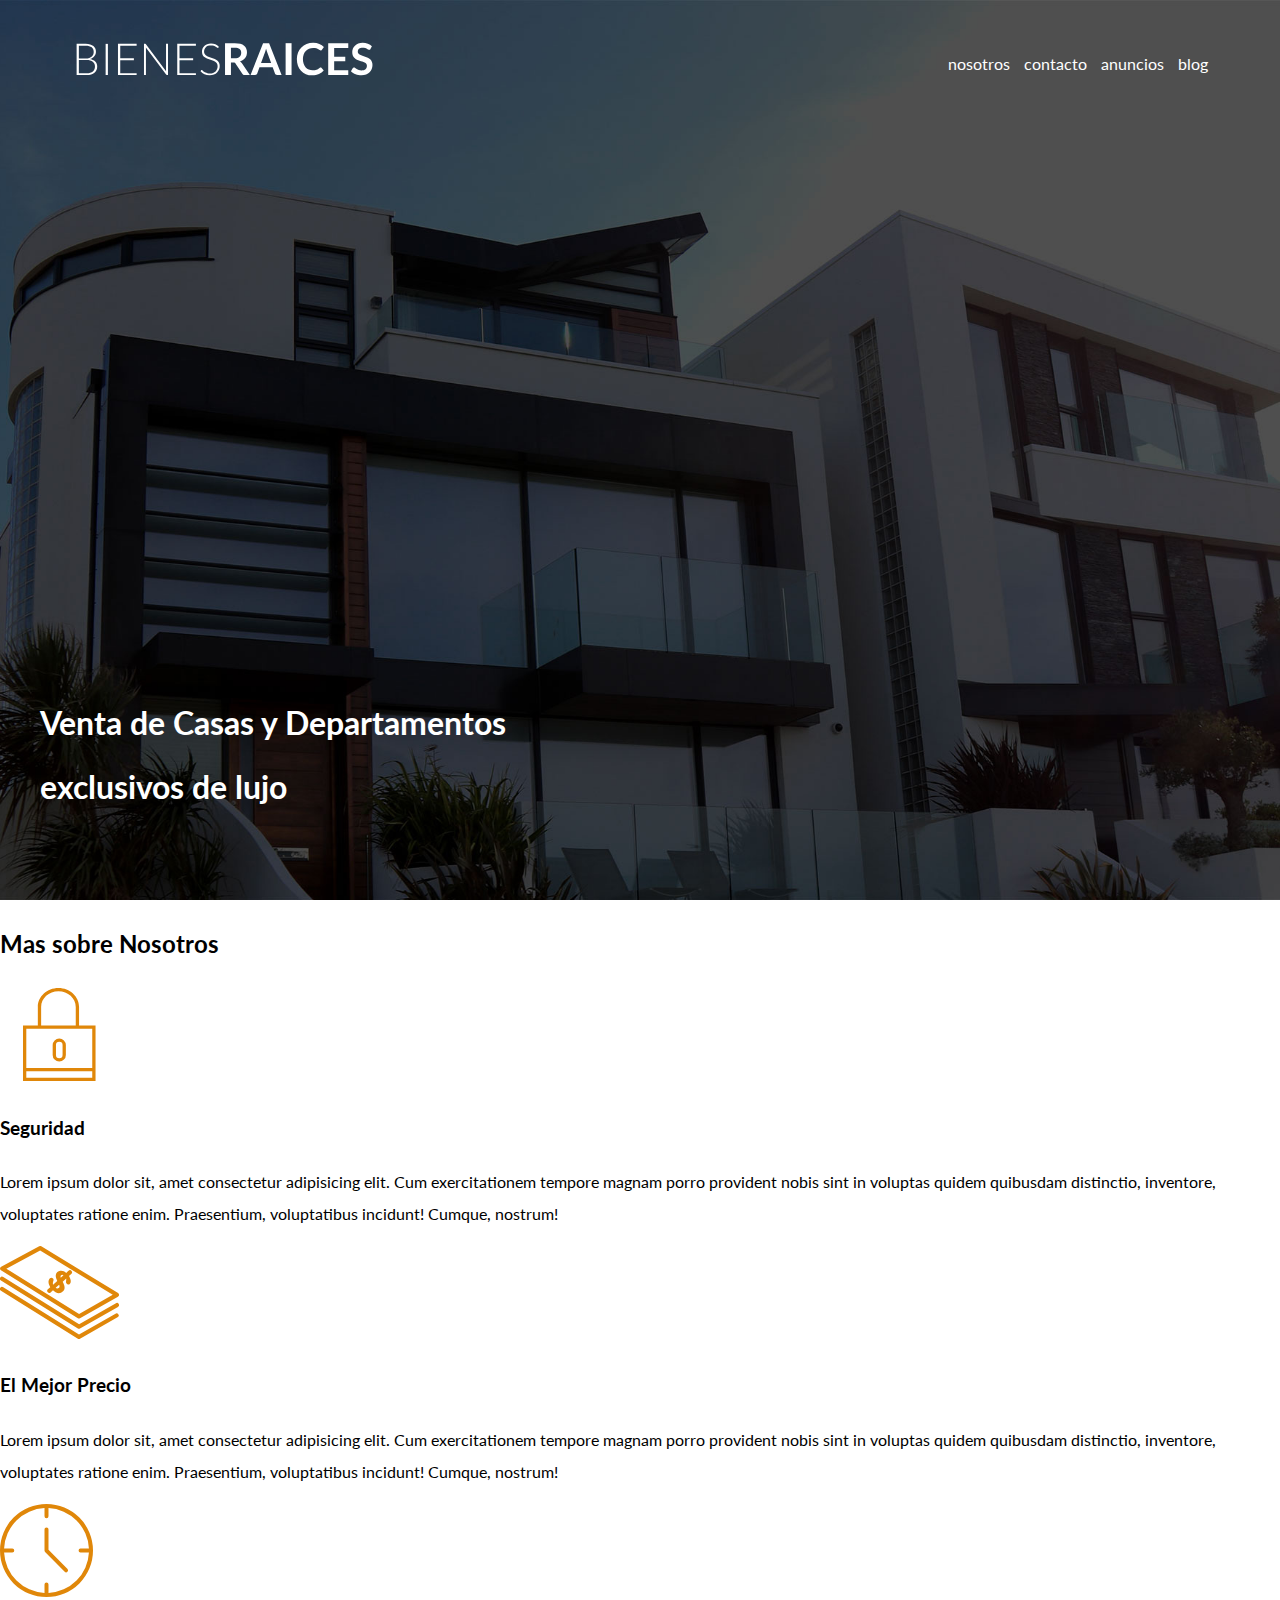
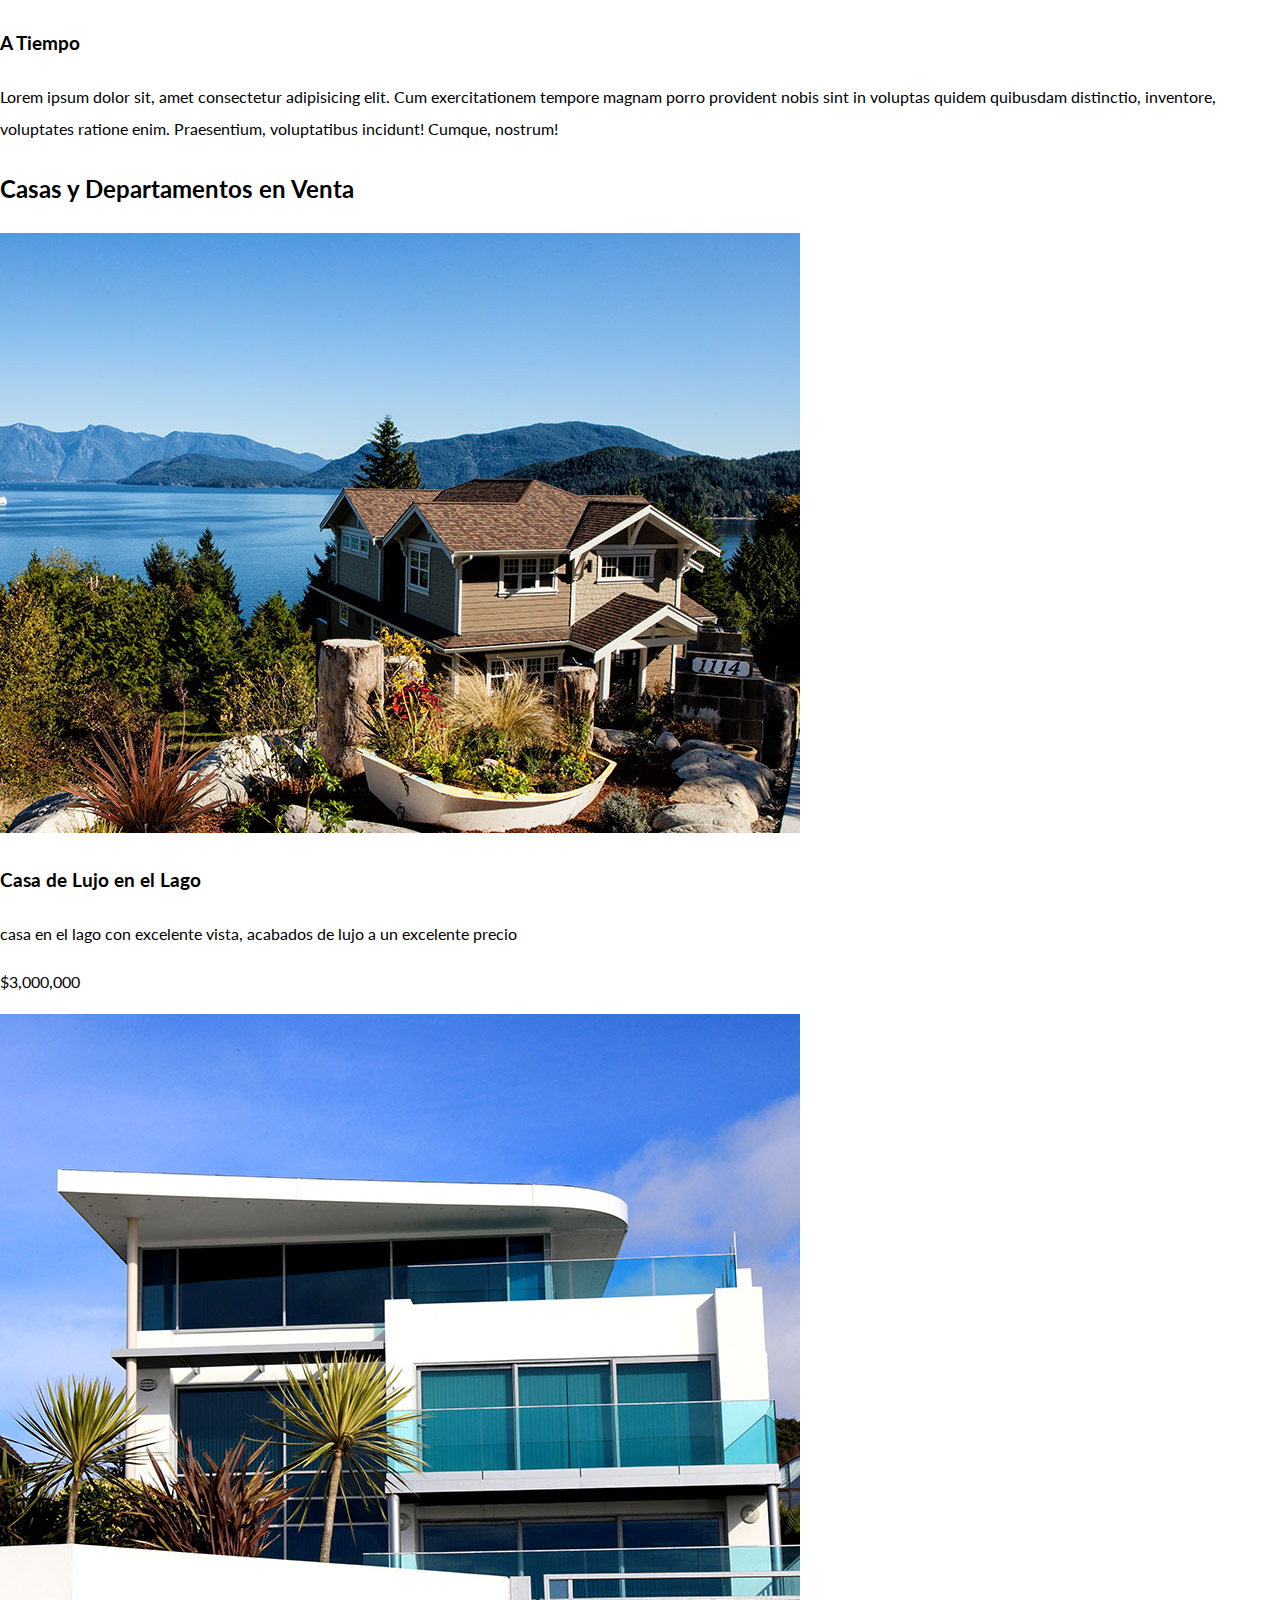
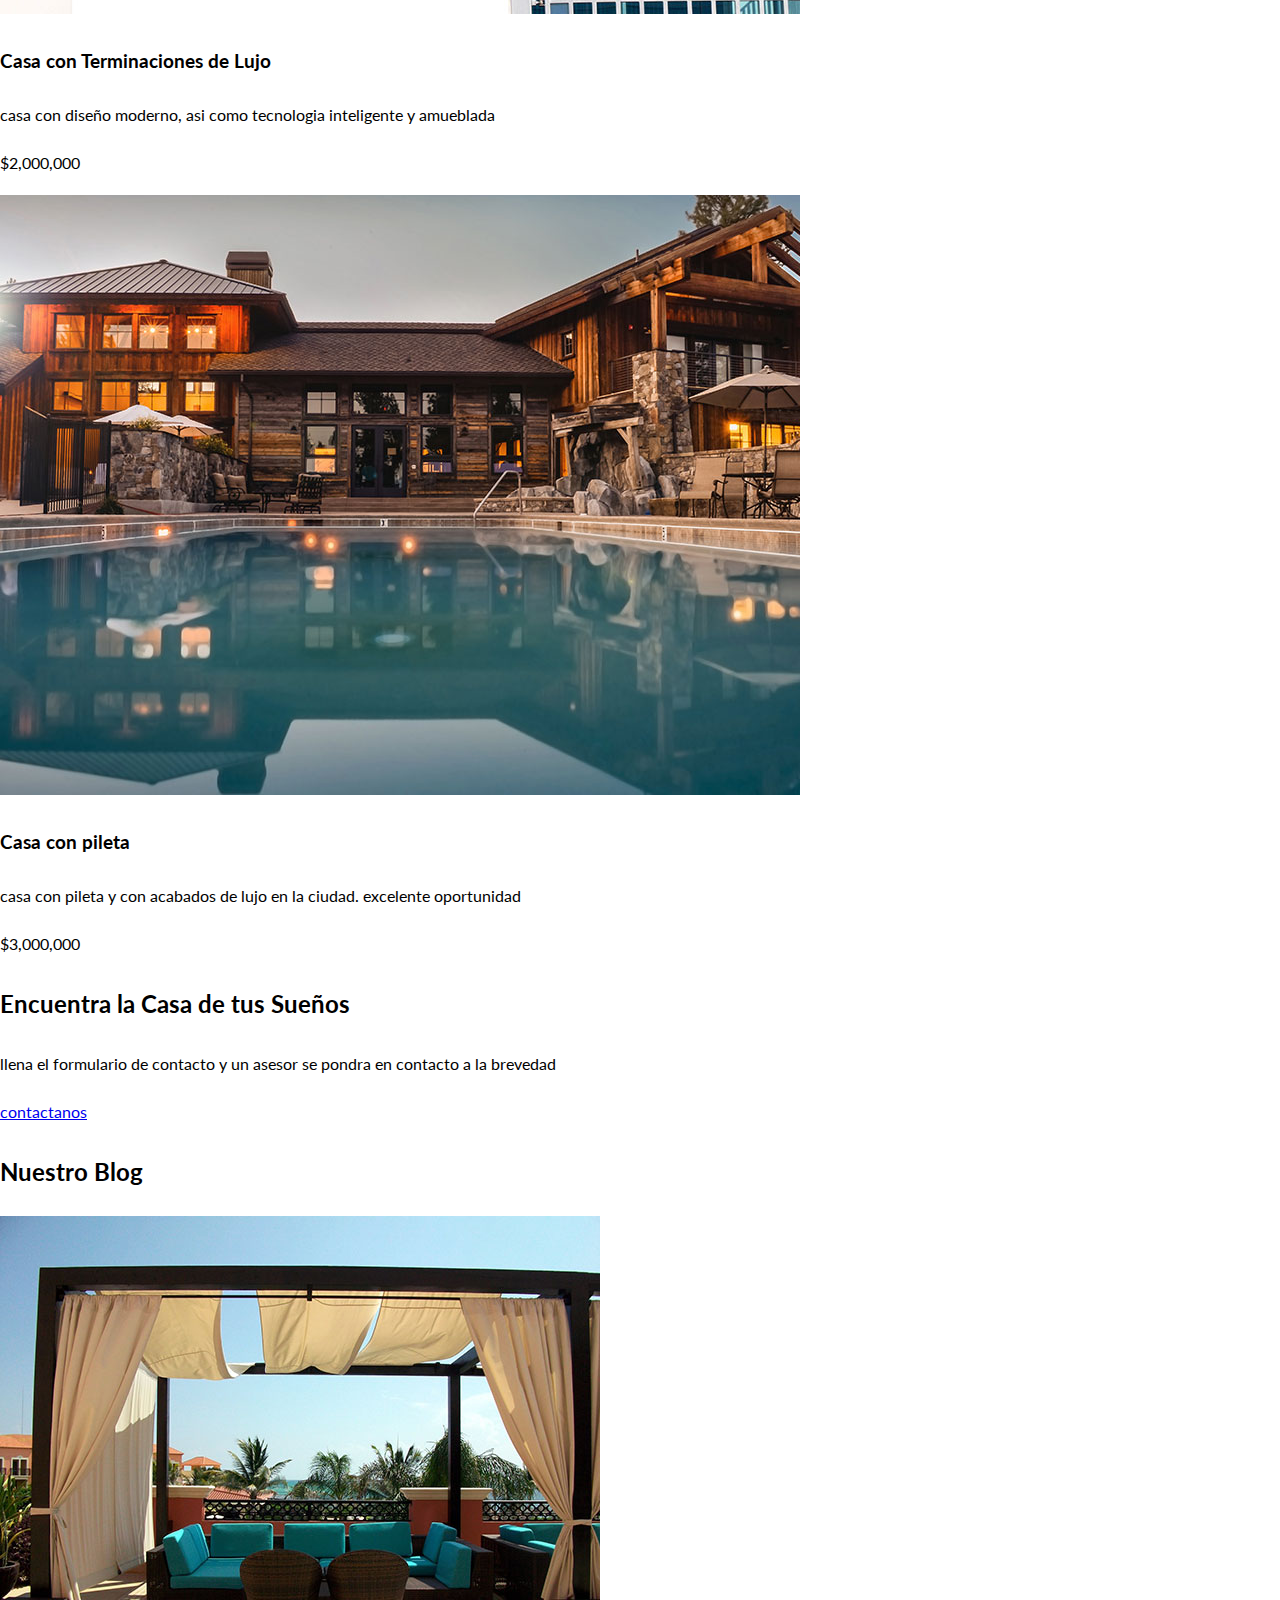
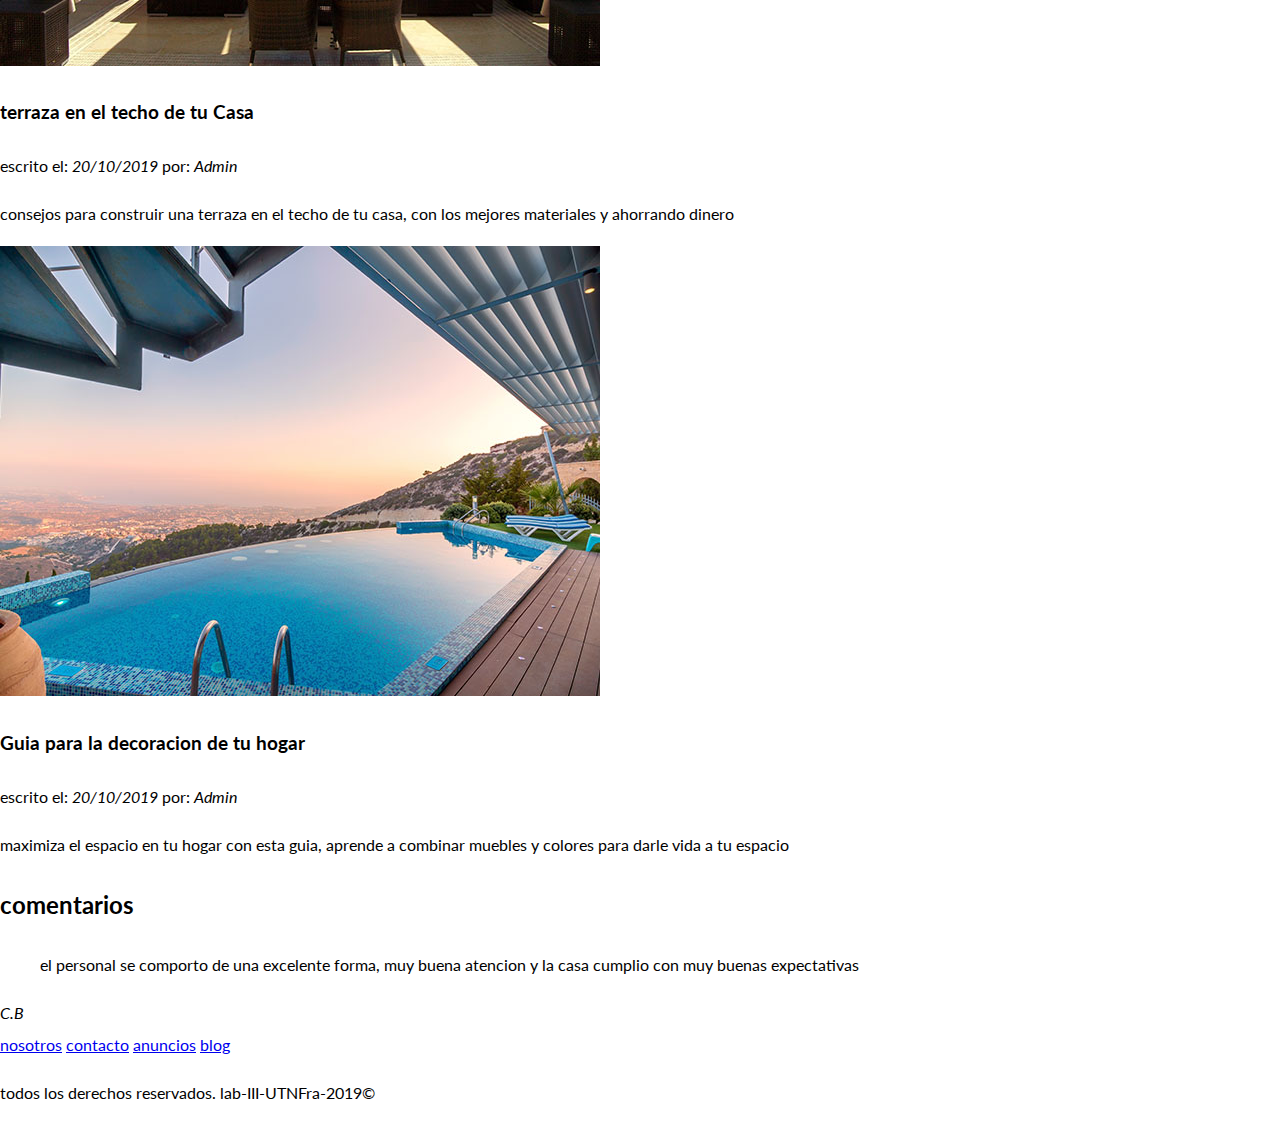
<file: clase2-Lab3/Proyecto_Bienes_Raices/index.html>
<!DOCTYPE html>
<html lang="es">

<head>
    <meta charset="UTF-8">
    <meta name="viewport" content="width=device-width, initial-scale=1.0">
    <meta http-equiv="X-UA-Compatible" content="ie=edge">
    <link rel="stylesheet" href="./CSS/normalize.css">
    <link rel="stylesheet" href="./CSS/estilos.css">
    <link href="https://fonts.googleapis.com/css?family=Lato:300,400,700,900&display=swap" rel="stylesheet">
    <title>Bienes Raices</title>
</head>

<body>
    <header class="siteHeader">
        <div class="contenedor contenidoHeader">
            <div class="barra">
                
                <a href="./index.html">
                    <img src="./img/logo.svg" alt="logo bienes raices">
                </a>

                <nav class="navegacion">

                    <a href="./nosotros.html">nosotros</a>
                    <a href="./contacto.html">contacto</a>
                    <a href="./anuncios.html">anuncios</a>
                    <a href="./blog.html">blog</a>

                </nav>

            </div>
            <h1>Venta de Casas y Departamentos exclusivos de lujo</h1>
        </div>   
    </header>

    <section>
        <h2>Mas sobre Nosotros</h2>
        <img src="./img/icono1.svg" alt="imagen Seguridad">
        <h3>Seguridad</h3>
        <p>Lorem ipsum dolor sit, amet consectetur adipisicing elit. Cum exercitationem tempore magnam porro provident
            nobis
            sint in voluptas quidem quibusdam distinctio, inventore, voluptates ratione enim. Praesentium, voluptatibus
            incidunt!
            Cumque, nostrum!</p>
        <img src="./img/icono2.svg" alt="imagen mejor precio">

        <h3>El Mejor Precio</h3>
        <p>Lorem ipsum dolor sit, amet consectetur adipisicing elit. Cum exercitationem tempore magnam porro provident
            nobis
            sint in voluptas quidem quibusdam distinctio, inventore, voluptates ratione enim. Praesentium, voluptatibus
            incidunt!
            Cumque, nostrum!</p>
        <img src="./img/icono3.svg" alt="imagen A Tiempo">
        <h3>A Tiempo</h3>
        <p>Lorem ipsum dolor sit, amet consectetur adipisicing elit. Cum exercitationem tempore magnam porro provident
            nobis
            sint in voluptas quidem quibusdam distinctio, inventore, voluptates ratione enim. Praesentium, voluptatibus
            incidunt!
            Cumque, nostrum!</p>
    </section>

    <section>
        <h2>Casas y Departamentos en Venta</h2>
        <img src="./img/anuncio1.jpg" alt="casa del Lago">
        <h3>Casa de Lujo en el Lago</h3>
        <p>casa en el lago con excelente vista, acabados de lujo a un excelente precio</p>
        <p>$3,000,000</p>

        <img src="./img/anuncio2.jpg" alt="casa de Lujo">
        <h3>Casa con Terminaciones de Lujo</h3>
        <p>casa con diseño moderno, asi como tecnologia inteligente y amueblada</p>
        <p>$2,000,000</p>

        <img src="./img/anuncio3.jpg" alt="casa con pileta">
        <h3>Casa con pileta</h3>
        <p>casa con pileta y con acabados de lujo en la ciudad. excelente oportunidad</p>
        <p>$3,000,000</p>
    </section>

    <section>
        <h2>Encuentra la Casa de tus Sueños</h2>
        <p>llena el formulario de contacto y un asesor se pondra en contacto a la brevedad</p>
        <a href="./contacto.html">contactanos</a>
    </section>

    <section>
        <h2>Nuestro Blog</h2>

        <article>
            <img src="./img/blog1.jpg" alt="Terraza">
            <h3>terraza en el techo de tu Casa</h3>
            <p>escrito el:
                <em>20/10/2019</em> por:
                <em>Admin</em>
            </p>
            <p>consejos para construir una terraza en el techo de tu casa, con los mejores materiales y ahorrando dinero
            </p>
        </article>

        <article>
            <img src="./img/blog2.jpg" alt="guia">
            <h3>Guia para la decoracion de tu hogar</h3>
            <p>escrito el:
                <em>20/10/2019</em> por:
                <em>Admin</em>
            </p>
            <p>maximiza el espacio en tu hogar con esta guia, aprende a combinar muebles y colores para darle vida a tu
                espacio</p>
        </article>

        <section>
            <h2>comentarios</h2>
            <blockquote>el personal se comporto de una excelente forma, muy buena atencion y la casa cumplio con muy
                buenas expectativas</blockquote>
            <cite>C.B</cite>
        </section>

    </section>

    <footer>
        <nav>
            <a href="./nosotros.html">nosotros</a>
            <a href="./contacto.html">contacto</a>
            <a href="./anuncios.html">anuncios</a>
            <a href="./blog.html">blog</a>
        </nav>

        <p>todos los derechos reservados. lab-III-UTNFra-2019&copy;</p>
    </footer>
</body>

</html>
</file>
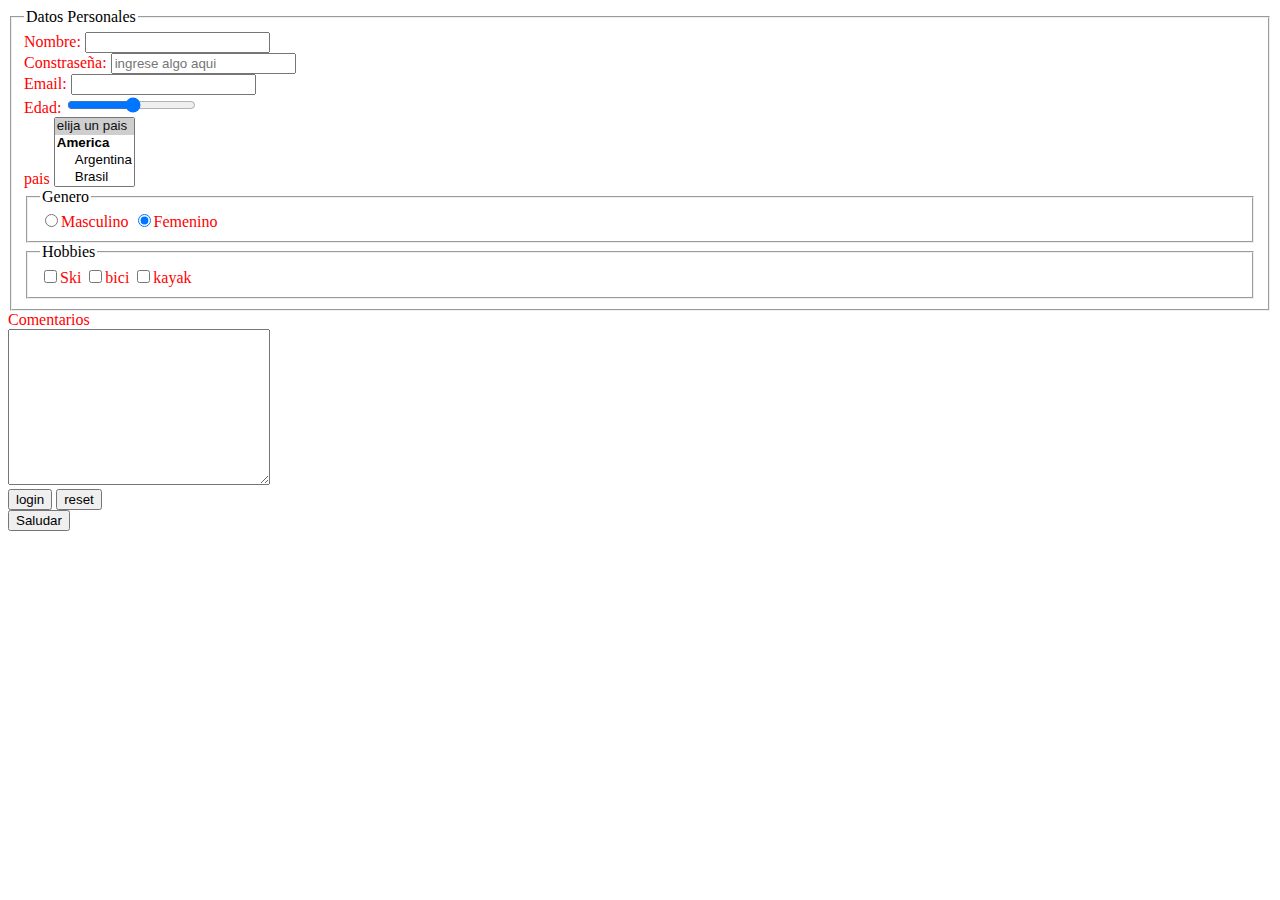
<file: clase2-Lab3/teoria/index.html>
<!DOCTYPE html>
<html lang="en">
<head>
    <meta charset="UTF-8">
    <meta name="viewport" content="width=device-width, initial-scale=1.0">
    <meta http-equiv="X-UA-Compatible" content="ie=edge">
    <link rel="stylesheet" href="./CSS/estilos.css">
    <script src="./JS/script.js"></script>
    <title>Controles</title>

</head>
<body>
    <form action="pagina_2.html">
        <fieldset>
            <legend>Datos Personales</legend>

            <div>
                <label for="txtNombre">Nombre:</label>
                <input type="text" id="txtNombre" name="Nombre" required>
            </div>
            <div>
                <label for="txtPassword">Constraseña:</label>
                <input type="password" id="txtPassword" name="Password" title="un mensaje" placeholder="ingrese algo aqui"  required>
            </div>
            <div>
                <label for="txtEmail">Email:</label>
                <input type="email" id="txtEmail" name="Email" required>
            </div>
            <div>
                <label for="txtEdad">Edad:</label>
                <input type="range" id="txtEdad" name="Edad" min="18" max="65" required>
            </div>

            <div>
            <label for="cboPais">pais</label>
            <select name="pais" id="cboPais" multiple>
                    <option value=""selected >elija un pais</option>
                <optgroup label="America">
                    <option value="ar">Argentina</option>
                    <option value="br">Brasil</option>
                    <option value="ch">Chile</option>
                    <option value="pe">Peru</option>
                </optgroup>
                <optgroup label="Europa">
                    <option value="es">España</option>
                    <option value="it">Italia</option>
                </optgroup>

            </select>
            </div>
            <fieldset>
                <legend>Genero</legend>
                <input type="radio" name="sexo" id="rdoMasculino"><label for="rdoMasculino">Masculino</label>
                <input type="radio" name="sexo" id="rdoFemenino" checked><label for="rdoFemenino">Femenino</label>
            </fieldset>
            <fieldset>
                <legend>Hobbies</legend>
                <input type="checkbox" id="chkSki"><label for="chkSki">Ski</label>
                <input type="checkbox" id="chkBici"><label for="chkBici">bici</label>
                <input type="checkbox" id="chkKayak"><label for="chkKayak">kayak</label>
            </fieldset>
        
            </fieldset>
        <label for="txtComentarios">Comentarios</label>
        <div>
            <textarea name="" id="txtComentarios" cols="30" rows="10"></textarea>
        </div>

        <div>
            <input type="submit" value="login">
            <input type="reset" value="reset">
        </div>
    </form>
    <button id="btnSaludar">Saludar</button>

</body>
</html>
</file>
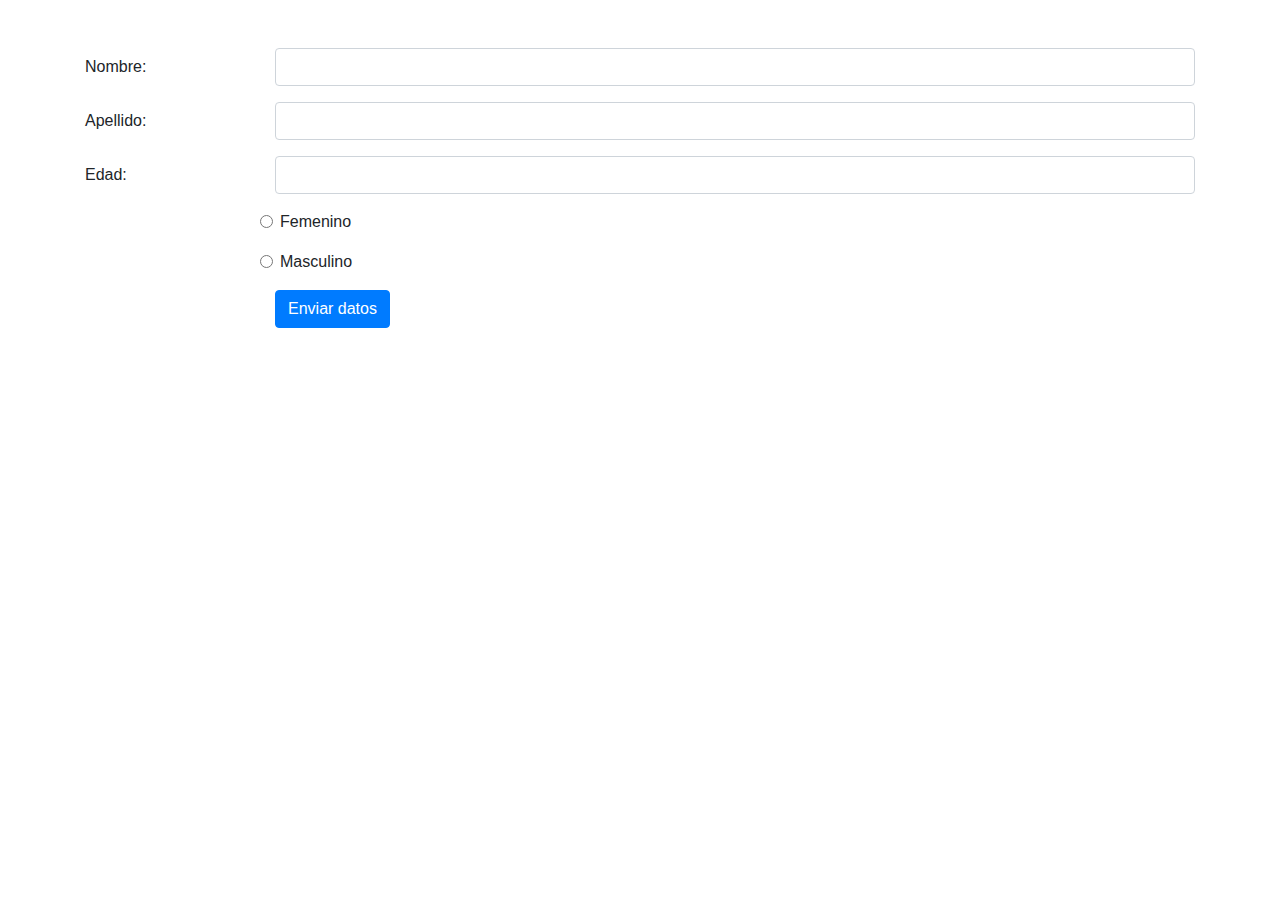
<file: Laboratorio/lab3/index.html>
<!doctype html>
<html lang="en">

<head>
    <title>Title</title>
    <!-- Required meta tags -->
    <meta charset="utf-8">
    <meta name="viewport" content="width=device-width, initial-scale=1, shrink-to-fit=no">

    <!-- Bootstrap CSS -->
    <link rel="stylesheet" href="https://stackpath.bootstrapcdn.com/bootstrap/4.3.1/css/bootstrap.min.css"
        integrity="sha384-ggOyR0iXCbMQv3Xipma34MD+dH/1fQ784/j6cY/iJTQUOhcWr7x9JvoRxT2MZw1T" crossorigin="anonymous">
</head>

<body>

    <div class="container">
        <form action="#" class="mt-5">
            <div class="form-group row">
                <label for="txtNombre" class="col-md-2 col-form-label">Nombre:</label>
                <div class="col-md-10">
                    <input type="text" id="txtNombre" class="form-control ">
                </div>
            </div>
            <div class="form-group row">
                <label for="txtApellido" class="col-md-2 col-form-label">Apellido:</label>
                <div class="col-md-10">
                    <input type="text" id="txtApellido" class="form-control">
                </div>
            </div>
            <div class="form-group row">
                <label for="txtEdad" class="col-md-2 col-form-label ">Edad:</label>
                <div class="col-md-10">
                    <input type="text" id="txtEdad" class="form-control">
                </div>
            </div>
            <div class="form-group row">
                <div class="form-check col-sm-2 offset-md-2">
                    <input type="radio" id="rdoFemenino" name="sexo" value="femenino" class="form-check-input">
                    <label for="rdoFemenino" class="form-check-label">Femenino</label>
                </div>
            </div>
            <div class="form-group row">
                <div class="form-check col-sm-2 offset-md-2">
                    <input type="radio" id="rdoMasculino" name="sexo" value="masculino" class="form-check-input">
                    <label for="rdoMasculino" class="form-check-label">Masculino</label>
                </div>
            </div>
            <div class="form-group row">
                <div class="col-md-2 offset-md-2">
                    <button type="submit" class="btn btn-primary">Enviar datos</button>
                </div>
            </div>

        </form>
    </div>



    <!-- Optional JavaScript -->
    <!-- jQuery first, then Popper.js, then Bootstrap JS -->
    <script src="https://code.jquery.com/jquery-3.3.1.slim.min.js"
        integrity="sha384-q8i/X+965DzO0rT7abK41JStQIAqVgRVzpbzo5smXKp4YfRvH+8abtTE1Pi6jizo"
        crossorigin="anonymous"></script>
    <script src="https://cdnjs.cloudflare.com/ajax/libs/popper.js/1.14.7/umd/popper.min.js"
        integrity="sha384-UO2eT0CpHqdSJQ6hJty5KVphtPhzWj9WO1clHTMGa3JDZwrnQq4sF86dIHNDz0W1"
        crossorigin="anonymous"></script>
    <script src="https://stackpath.bootstrapcdn.com/bootstrap/4.3.1/js/bootstrap.min.js"
        integrity="sha384-JjSmVgyd0p3pXB1rRibZUAYoIIy6OrQ6VrjIEaFf/nJGzIxFDsf4x0xIM+B07jRM"
        crossorigin="anonymous"></script>
</body>

</html>
</file>
<file: clase2-Lab3/Proyecto_Bienes_Raices/CSS/estilos.css>
body{
    line-height: 2;
    font-family: 'Lato', sans-serif;}

.contenedor{
    max-width: 1200px;
    margin: auto;
}

.siteHeader{

    background-image: url("../img/header.jpg");
    height:100vh;
    background-position: center center;
    background-size: cover;
}

.contenidoHeader
{
    height:100%;
    display: flex;
    flex-direction: column;
    justify-content: space-between;
}

.barra
{
    display: flex;
    justify-content: space-between;
    align-items: center;
    padding: 2rem;
}

.siteHeader h1{
    padding-bottom: 60px;
    max-width: 600px;
    color: white;
}

.navegacion a
{
    text-decoration: none;
    color: white;
    margin-right:  10px;
}

.navegacion a:last-of-type
{
    margin: 0;
}

.navegacion a:hover
{
    color: darkgreen;
}
</file>
<file: clase2-Lab3/teoria/CSS/estilos.css>
label{
    color: red;
}
</file>
